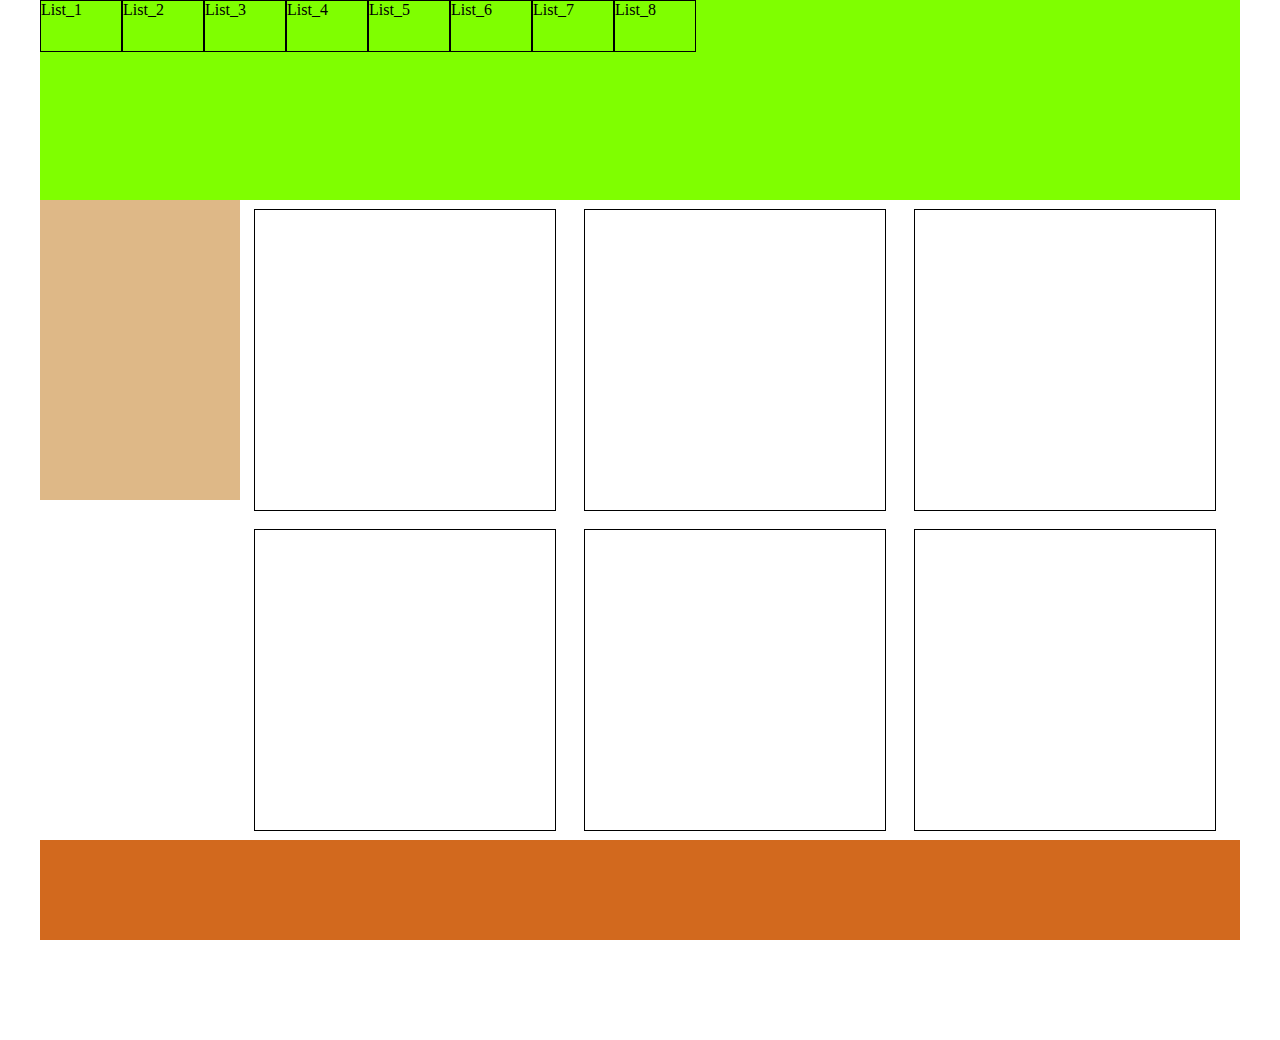
<file: index.html>
<!DOCTYPE html>
<html lang="en">
<head>
    <meta charset="UTF-8">
    <link rel="stylesheet" href="style.css">
    <title>РАзметка Сайта</title>
</head>

<body>
    <!--.container>.header+.main+.footer -->
    <div class="container">
        <div class="header">
            <!-- минюшка-->
            <ul class="menu">
                <li>List_1</li>
                <li>List_2</li>
                <li>List_3</li>
                <li>List_4</li>
                <li>List_5</li>
                <li>List_6</li>
                <li>List_7</li>
                <li>List_8</li>
            </ul>
        </div>
        <div class="nav"></div>
        <div class="main">
        <div class="bloks"></div>
        <div class="bloks"></div>
        <div class="bloks"></div>
        <div class="bloks"></div>
        <div class="bloks"></div>
        <div class="bloks"></div>
        <!--создание невидимой границы-->
        <div class="clearfix"></div>
        </div>
        <!--создание невидимой границы-->
        <div class="clr"></div>
    </div>
        <div class="footer"></div>

</body></html>
</file>
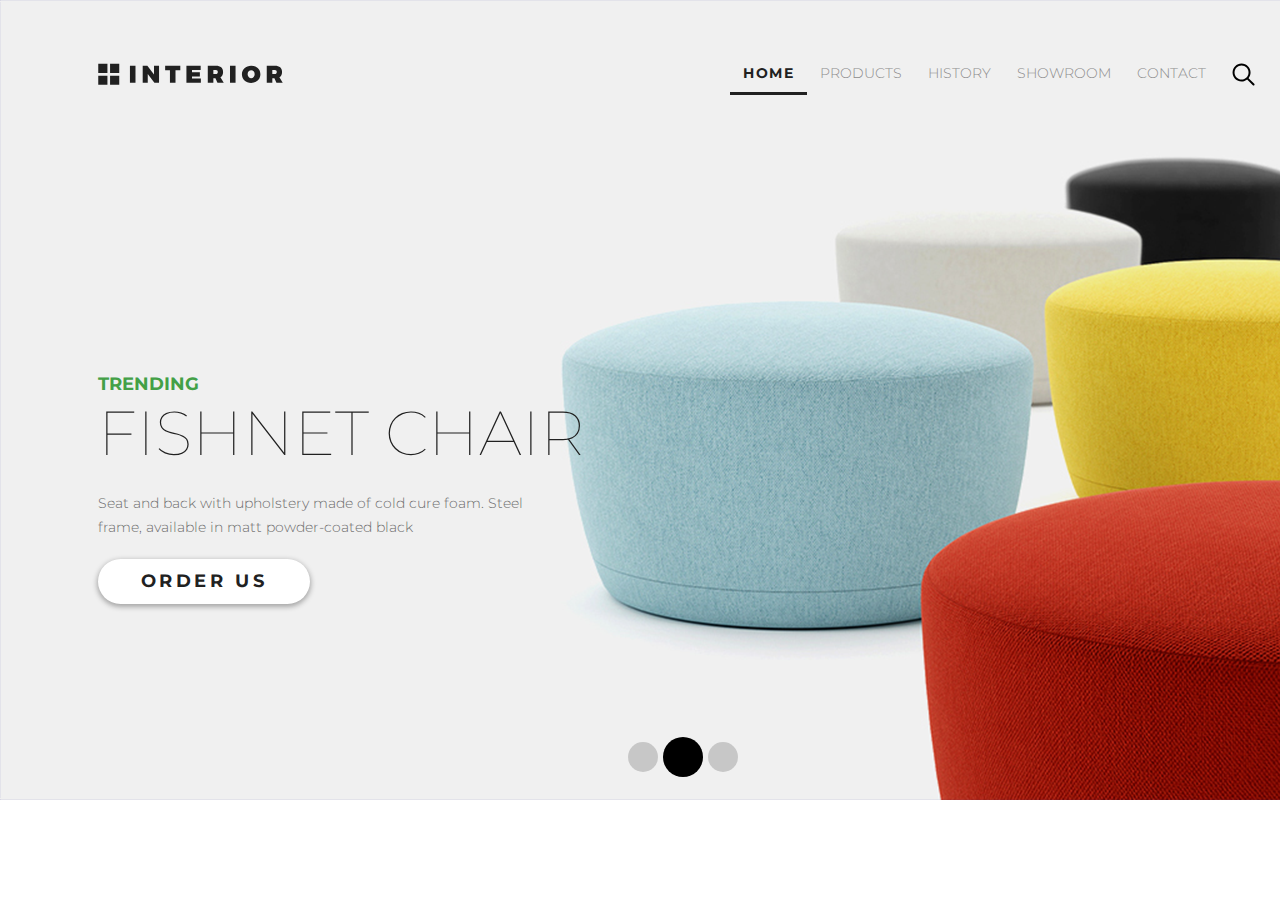
<file: Project_1_0_Lesson1/index.html>
<!DOCTYPE html>
<html lang="en">
<head>
    <meta charset="UTF-8">
    <title>Interior</title>
    <link rel="stylesheet" href="style.css">
    <link href="https://fonts.googleapis.com/css?family=Montserrat:100,300,400,700&display=swap" rel="stylesheet"> 
</head>
<body>
   <div class="container">
       <div class="slider padding-slider">
       <div class="header clearfix">
           <a id href="#"><img src="img/logo.svg" alt="logo"></a>
           <ul class="menu clearfix">
               <li class="menu-list"><a href="#" class="menu-link menu-link-active">HOME</a></li>
               <li class="menu-list"><a href="#" class="menu-link">PRODUCTS</a></li>
               <li class="menu-list"><a href="#" class="menu-link">HISTORY</a></li>
               <li class="menu-list"><a href="#" class="menu-link">SHOWROOM</a></li>
               <li class="menu-list"><a href="#" class="menu-link">CONTACT</a></li>
               <li class="menu-list"><a href="#" class="menu-link"><img src="img/search.svg" alt="#"></a></li>
               
           </ul>
       </div>
       <div class="slider-text">
       <p class="slider-trending">TRENDING</p>
       <h2 class="slider-h2">Fishnet Chair</h2>
       <p class="slider-content">Seat and back with upholstery made of cold cure foam. Steel frame, available in matt powder-coated black</p>
       <a href="#" class="button">Order Us</a>
       <br>
       <a href="#" class="button123">corvid-19 коронавирус</a>
       <div class="pagination">
           <a href="#" class="circle"></a><a href="#" class="circle circle-active"></a><a href="#" class="circle"></a>
           </div>
       </div>
       </div>
   </div>
</body>
</html>
</file>
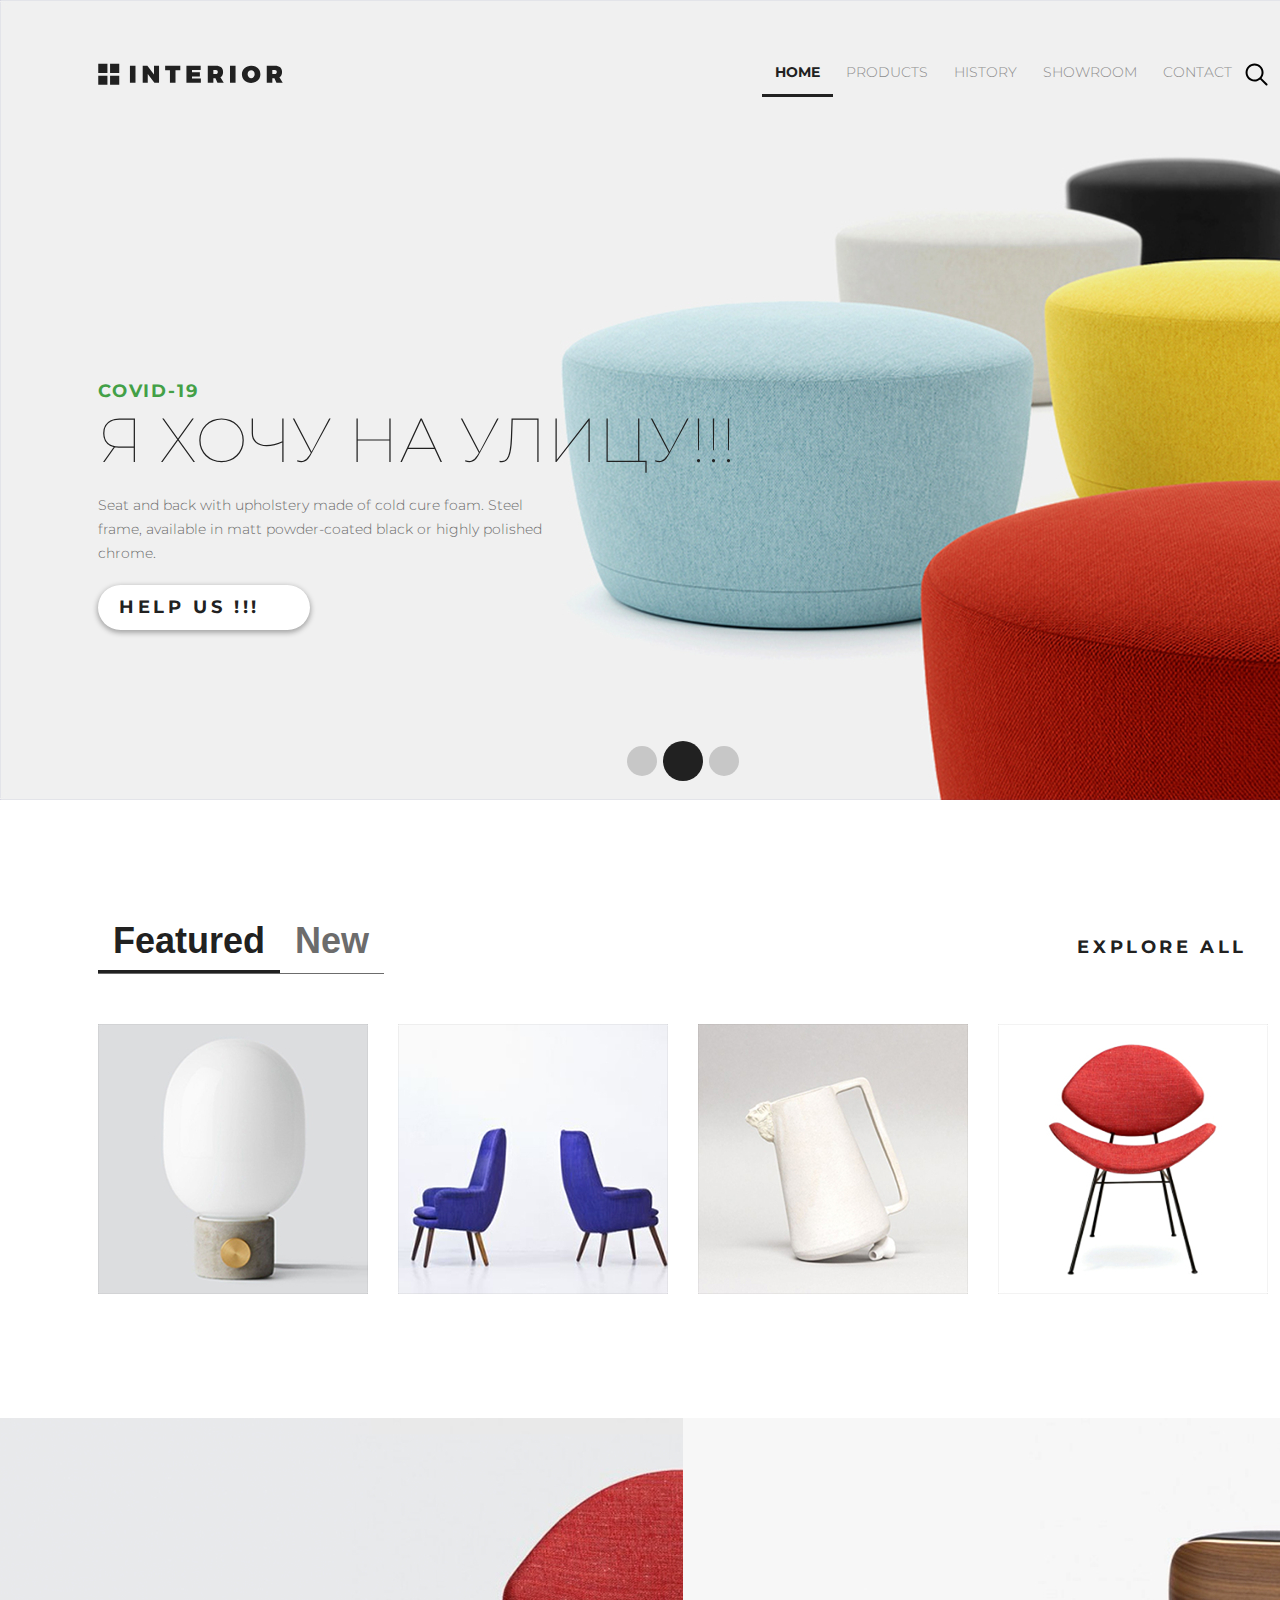
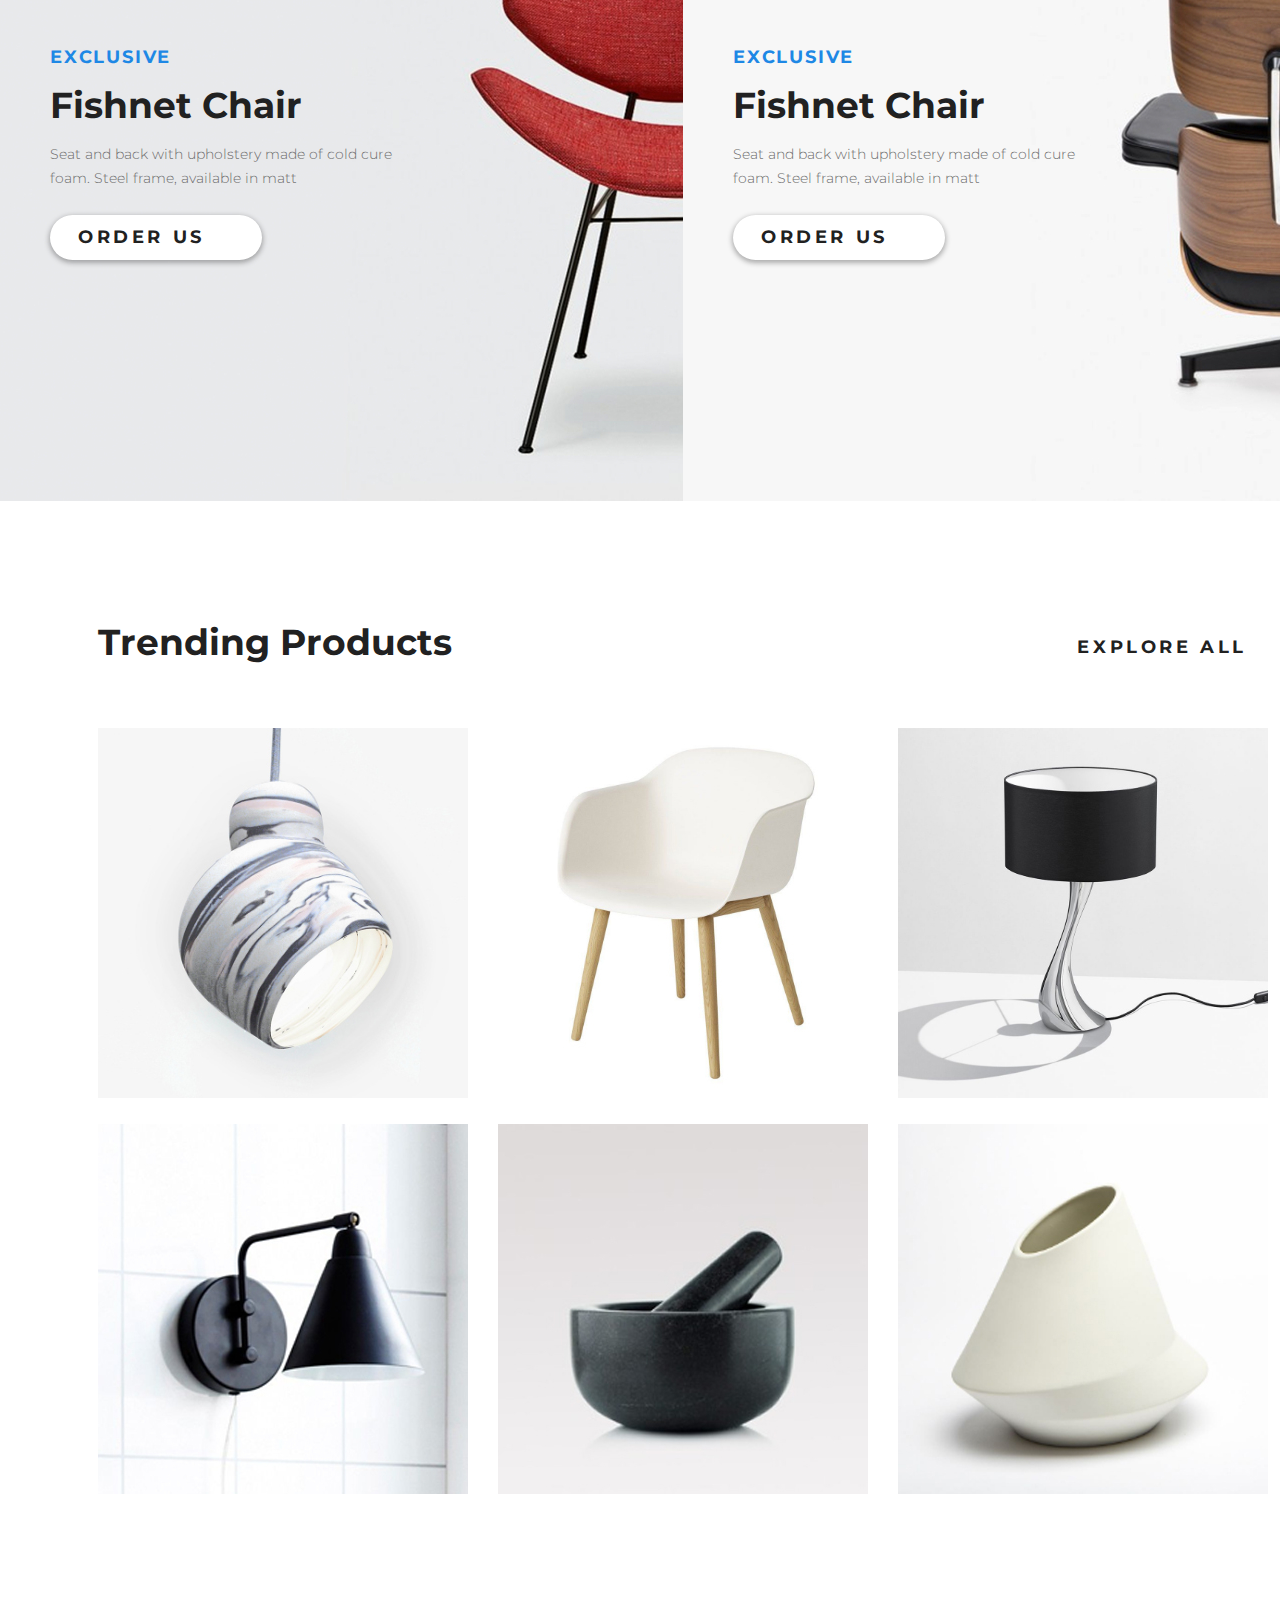
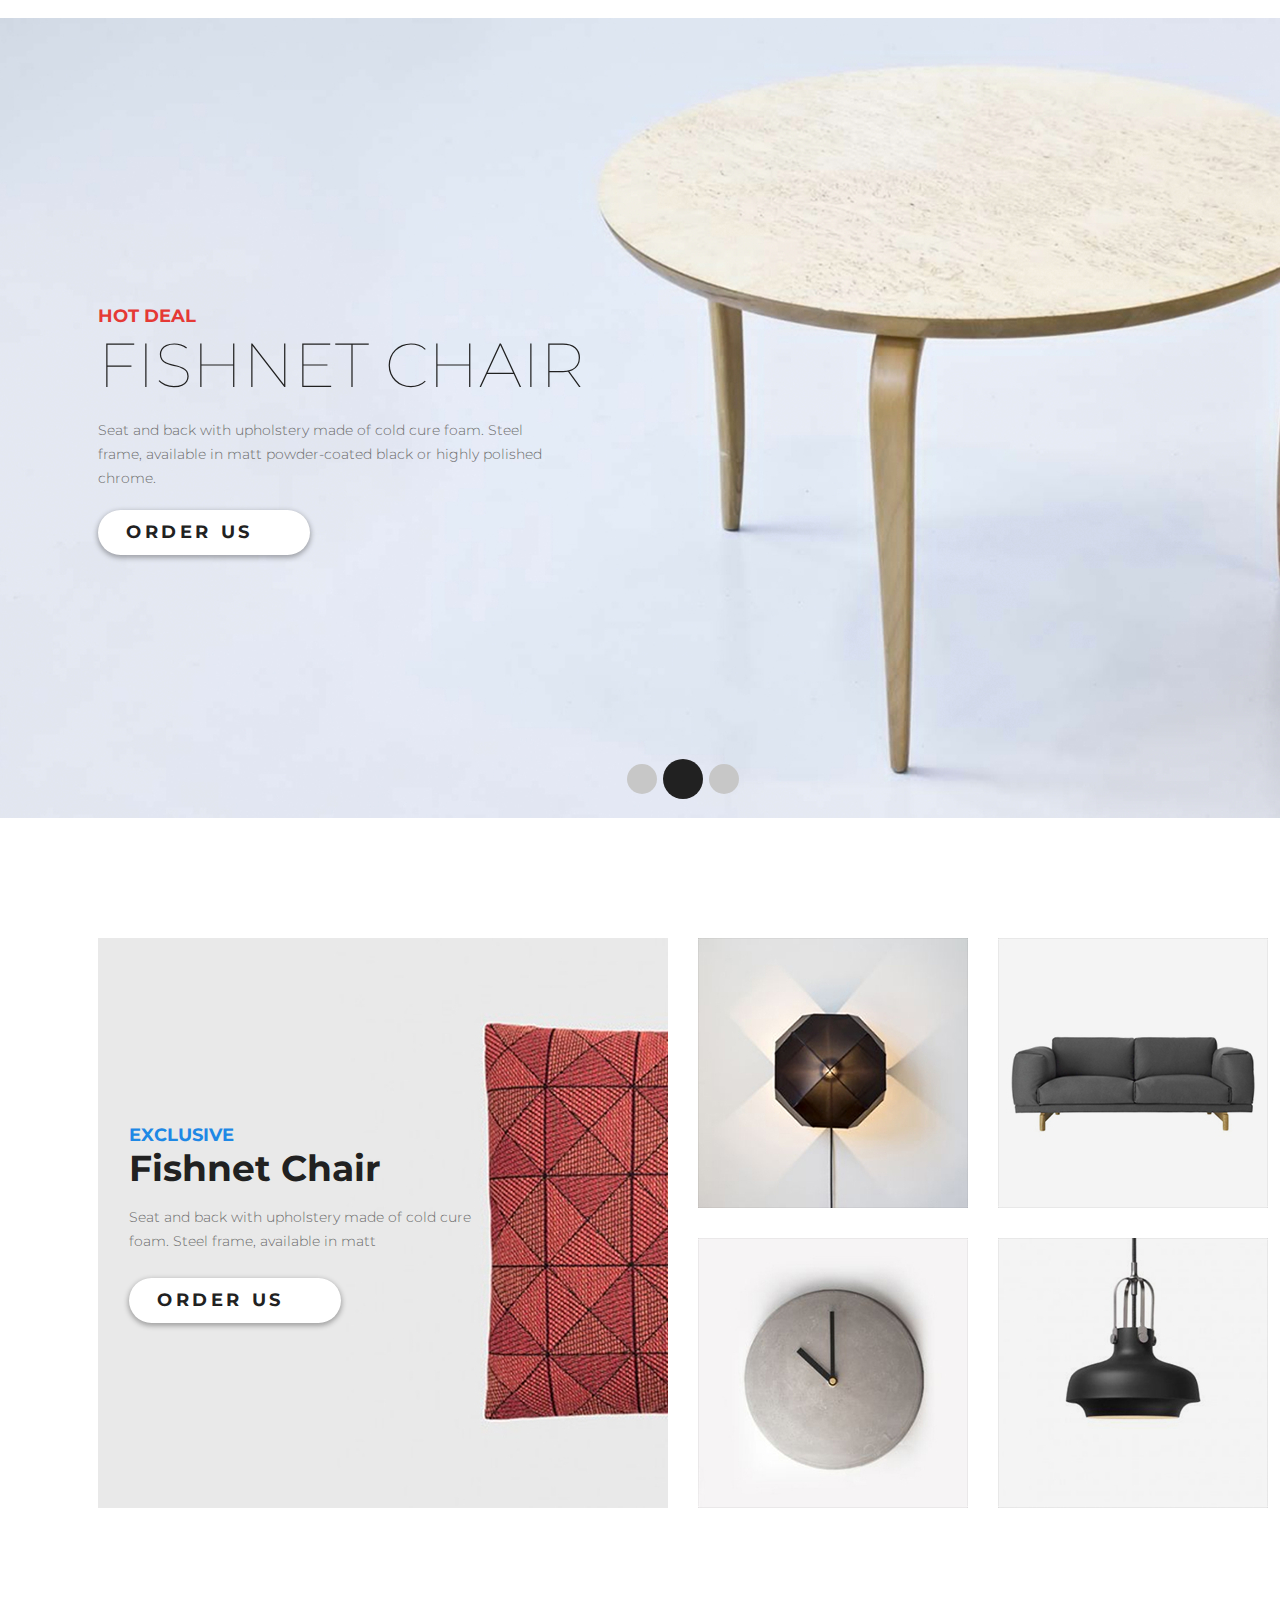
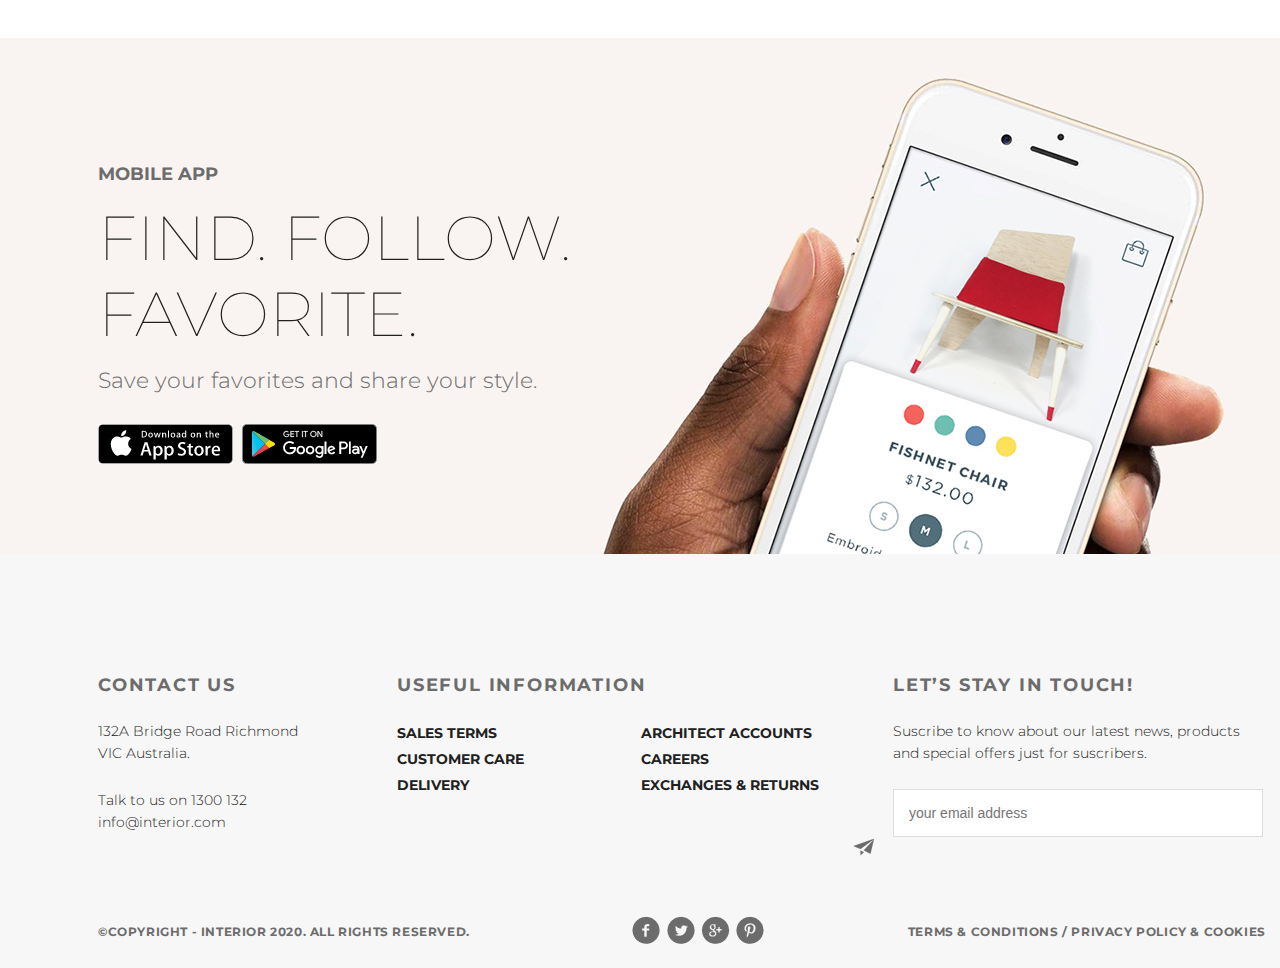
<file: The final work/index.html>
<!DOCTYPE html>
<html lang="en">

<head>
    <meta charset="UTF-8">
    <title>COVID-19</title>
    <link rel="stylesheet" href="style.css">
    <link href="https://fonts.googleapis.com/css?family=Montserrat:100,300,400,700&display=swap" rel="stylesheet"> </head>

<body>
    <div class="container">
        <div class="slider">
            <div class="header clearfix">
                <a href="#"><img src="img/logo.svg" alt="logo"></a>
                <ul class="menu">
                    <li class="menu-item"><a href="#" class="menu-link menu-link-active">HOME</a></li>
                    <li class="menu-item"><a href="interior-product.html" class="menu-link">PRODUCTS</a></li>
                    <li class="menu-item"><a href="#" class="menu-link">HISTORY</a></li>
                    <li class="menu-item"><a href="#" class="menu-link">SHOWROOM</a></li>
                    <li class="menu-item"><a href="contact.html" class="menu-link">CONTACT</a></li>
                    <li class="menu-item">
                        <a href="#" class="menu-link-icon"><img src="img/search.svg" alt="search"></a>
                    </li>
                </ul>
            </div>
            <div class="slider-card">
                <p class="slider-trending">COVID-19</p>
                <h2 class="slider-header">Я хочу на улицу!!!</h2>
                <p class="slider-text">Seat and back with upholstery made of cold cure foam. Steel frame, available in matt powder-coated black or highly polished chrome.</p> <a href="" class="slider-button">HELP US !!!<img src="img/arrow.svg" alt=""></a> </div>
            <div class="pagination">
                <a href="" class="pagination-circle"></a>
                <a href="" class="pagination-circle  pagination-circle-active"></a>
                <a href="" class="pagination-circle"></a>
            </div>
        </div>
        <div class="featured-product">
            <div class="featured-header clearfix">
                <ul class="tab-controll">
                    <li class="tab-controll-item">
                        <button class="tab-controll-button tab-controll-button-active">Featured</button>
                    </li>
                    <li class="tab-controll-item">
                        <button class="tab-controll-button ">New</button>
                    </li>
                </ul> <a href="#" class="featured-explore">explore all<img src="img/arrow.svg" alt=""></a> </div>
            <ul class="tab-content">
                <li class="tab-content-item">
                    <a href="#" class="tab-content-link">
                        <div class="tab-content-item"> <img src="img/product-1.jpg" alt="featured-item">
                            <div class="tab-content-item-overlay">
                                <div class="overlay-circle"><img src="img/arrow.svg" alt=""></div>
                                <p class="overlay-header">Fishnet Chair</p>
                                <p class="overlay-text">Seat and back with upholstery made of cold cure foam</p>
                            </div>
                        </div>
                    </a>
                </li>
                <li class="tab-content-item">
                    <a href="#" class="tab-content-link">
                        <div class="tab-content-item"><img src="img/product-2.jpg" alt="featured-item">
                            <div class="tab-content-item-overlay">
                                <div class="overlay-circle"><img src="img/arrow.svg" alt=""></div>
                                <p class="overlay-header">Fishnet Chair</p>
                                <p class="overlay-text">Seat and back with upholstery made of cold cure foam</p>
                            </div>
                        </div>
                    </a>
                </li>
                <li class="tab-content-item">
                    <a href="#" class="tab-content-link">
                        <div class="tab-content-item"><img src="img/product-3.jpg" alt="featured-item">
                            <div class="tab-content-item-overlay">
                                <div class="overlay-circle"><img src="img/arrow.svg" alt=""></div>
                                <p class="overlay-header">Fishnet Chair</p>
                                <p class="overlay-text">Seat and back with upholstery made of cold cure foam</p>
                            </div>
                        </div>
                    </a>
                </li>
                <li class="tab-content-item">
                    <a href="#" class="tab-content-link">
                        <div class="tab-content-item"><img src="img/product-4.jpg" alt="featured-item">
                            <div class="tab-content-item-overlay">
                                <div class="overlay-circle"><img src="img/arrow.svg" alt=""></div>
                                <p class="overlay-header">Fishnet Chair</p>
                                <p class="overlay-text">Seat and back with upholstery made of cold cure foam</p>
                            </div>
                        </div>
                    </a>
                </li>
            </ul>
        </div>
        <div class="promo-product clearfix">
            <div class="promo-content-1">
                <p class="promo-trending">exclusive</p>
                <h2 class="promo-header">Fishnet Chair</h2>
                <p class="promo-text">Seat and back with upholstery made of cold cure foam. Steel frame, available in matt</p> <a href="" class="slider-button">Order US<img src="img/arrow.svg" alt=""></a> </div>
            <div class="promo-content-2">
                <p class="promo-trending">exclusive</p>
                <h2 class="promo-header">Fishnet Chair</h2>
                <p class="promo-text">Seat and back with upholstery made of cold cure foam. Steel frame, available in matt</p> <a href="" class="slider-button">Order US<img src="img/arrow.svg" alt=""></a> </div>
        </div>
        <div class="trending-products">
            <div class="trending-products-header clearfix">
                <h2 class="trending-products-header-h2">Trending Products</h2>
                <a href="#" class="featured-explore">explore all<img src="img/arrow.svg" alt=""> </a>
            </div>
            <ul class="trending-gallery">
                <li class="trending-gallery-item">
                    <a href="" class="trending-gallery-link"><img src="img/product-11.jpg" alt="trending-product"></a>
                </li>
                <li class="trending-gallery-item">
                    <a href="" class="trending-gallery-link"><img src="img/product-21.jpg" alt="trending-product"></a>
                </li>
                <li class="trending-gallery-item">
                    <a href="" class="trending-gallery-link"><img src="img/product-31.jpg" alt="trending-product"></a>
                </li>
                <li class="trending-gallery-item">
                    <a href="" class="trending-gallery-link"><img src="img/product-41.jpg" alt="trending-product"></a>
                </li>
                <li class="trending-gallery-item">
                    <a href="" class="trending-gallery-link"><img src="img/product-5.jpg" alt="trending-product"></a>
                </li>
                <li class="trending-gallery-item">
                    <a href="" class="trending-gallery-link"><img src="img/product-6.jpg" alt="trending-product"></a>
                </li>
            </ul>
        </div>
        <div class="hot-deals">
            <div class="slider-card">
                <p class="slider-hot">hot deal</p>
                <h2 class="slider-header">Fishnet Chair</h2>
                <p class="slider-text">Seat and back with upholstery made of cold cure foam. Steel frame, available in matt powder-coated black or highly polished chrome.</p> <a href="" class="slider-button">Order US<img src="img/arrow.svg" alt=""></a> </div>
            <div class="pagination">
                <a href="" class="pagination-circle"></a>
                <a href="" class="pagination-circle  pagination-circle-active"></a>
                <a href="" class="pagination-circle"></a>
            </div>
        </div>
        <div class="exclusive-products">
            <ul class="exclusive-gallery clearfix">
                <li class="exclusive-item">
                    <div class="exclusive-item-large">
                        <p class="exclusive-trending">exclusive</p>
                        <h2 class="promo-header">Fishnet Chair</h2>
                        <p class="promo-text">Seat and back with upholstery made of cold cure foam. Steel frame, available in matt</p> <a href="" class="slider-button">Order US<img src="img/arrow.svg" alt=""></a> </div>
                </li>
                <li class="exclusive-item exclusive-item-small">
                    <a href="" class="exclusive-item-link"><img src="img/product-2-sm.jpg" alt="exclusive"></a>
                </li>
                <li class="exclusive-item exclusive-item-small">
                    <a href="" class="exclusive-item-link"><img src="img/product-3-sm.jpg" alt="exclusive"></a>
                </li>
                <li class="exclusive-item exclusive-item-small">
                    <a href="" class="exclusive-item-link"><img src="img/product-4-sm.jpg" alt="exclusive"></a>
                </li>
                <li class="exclusive-item exclusive-item-small">
                    <a href="" class="exclusive-item-link"><img src="img/product-5-sm.jpg" alt="exclusive"></a>
                </li>
            </ul>
        </div>
        <div class="mobile-app">
            <p class="mobile-tag">mobile app</p>
            <h2 class="mobile-header">Find. Follow. Favorite.</h2>
            <p class="mobile-text">Save your favorites and share your style.</p> 
            <a href="" class="app-button"><img src="img/app-store.jpg" alt=""></a> 
            <a href="" class="app-button"><img src="img/google-play.jpg" alt=""></a> </div>
        <div class="footer">
            <div class="footer-contact-us">
                <h3>Contact Us</h3>
                <p>132A Bridge Road Richmond VIC Australia.</p>
                <p>Talk to us on 1300 132 info@interior.com</p>
            </div>
            <div class="footer-information clearfix">
                <h3>Useful Information</h3>
                <ul class="info-list info-1">
                    <li class="info-item"><a href="" class="info-link">Sales terms</a></li>
                    <li class="info-item"><a href="" class="info-link">Customer care</a></li>
                    <li class="info-item"><a href="" class="info-link">Delivery</a></li> 
                </ul>
                <ul class="info-list info-2">
                    <li class="info-item"><a href="" class="info-link">Architect accounts</a></li>
                    <li class="info-item"><a href="" class="info-link">Careers</a></li>
                    <li class="info-item"><a href="" class="info-link">Exchanges & returns</a></li>
                </ul>
            </div>
            <div class="footer-form">
                <h3>Let’s Stay in Touch!</h3>
                <p>Suscribe to know about our latest news, products and special offers just for suscribers.</p>
                <form action="">
                    <input type="email" placeholder="your email address">
                    <input type="submit" value=''>
                </form>
            </div>
            <div class="footer-bottom">
                <p class="footer-copyright">&copy;Copyright - INTERIOR 2020. All Rights Reserved.</p>
                <ul class="social-links">
                    <li class="social-link"><a href="#"></a></li>
                    <li class="social-link"><a href="#"></a></li>
                    <li class="social-link"><a href="#"></a></li>
                    <li class="social-link"><a href="#"></a></li>
                </ul>
                <p class="footer-copyright"><a href="">Terms & Conditions  </a> / <a href="">Privacy policy & Cookies</a></p>
            </div>
        </div>
    </div>
</body>

</html>
</file>
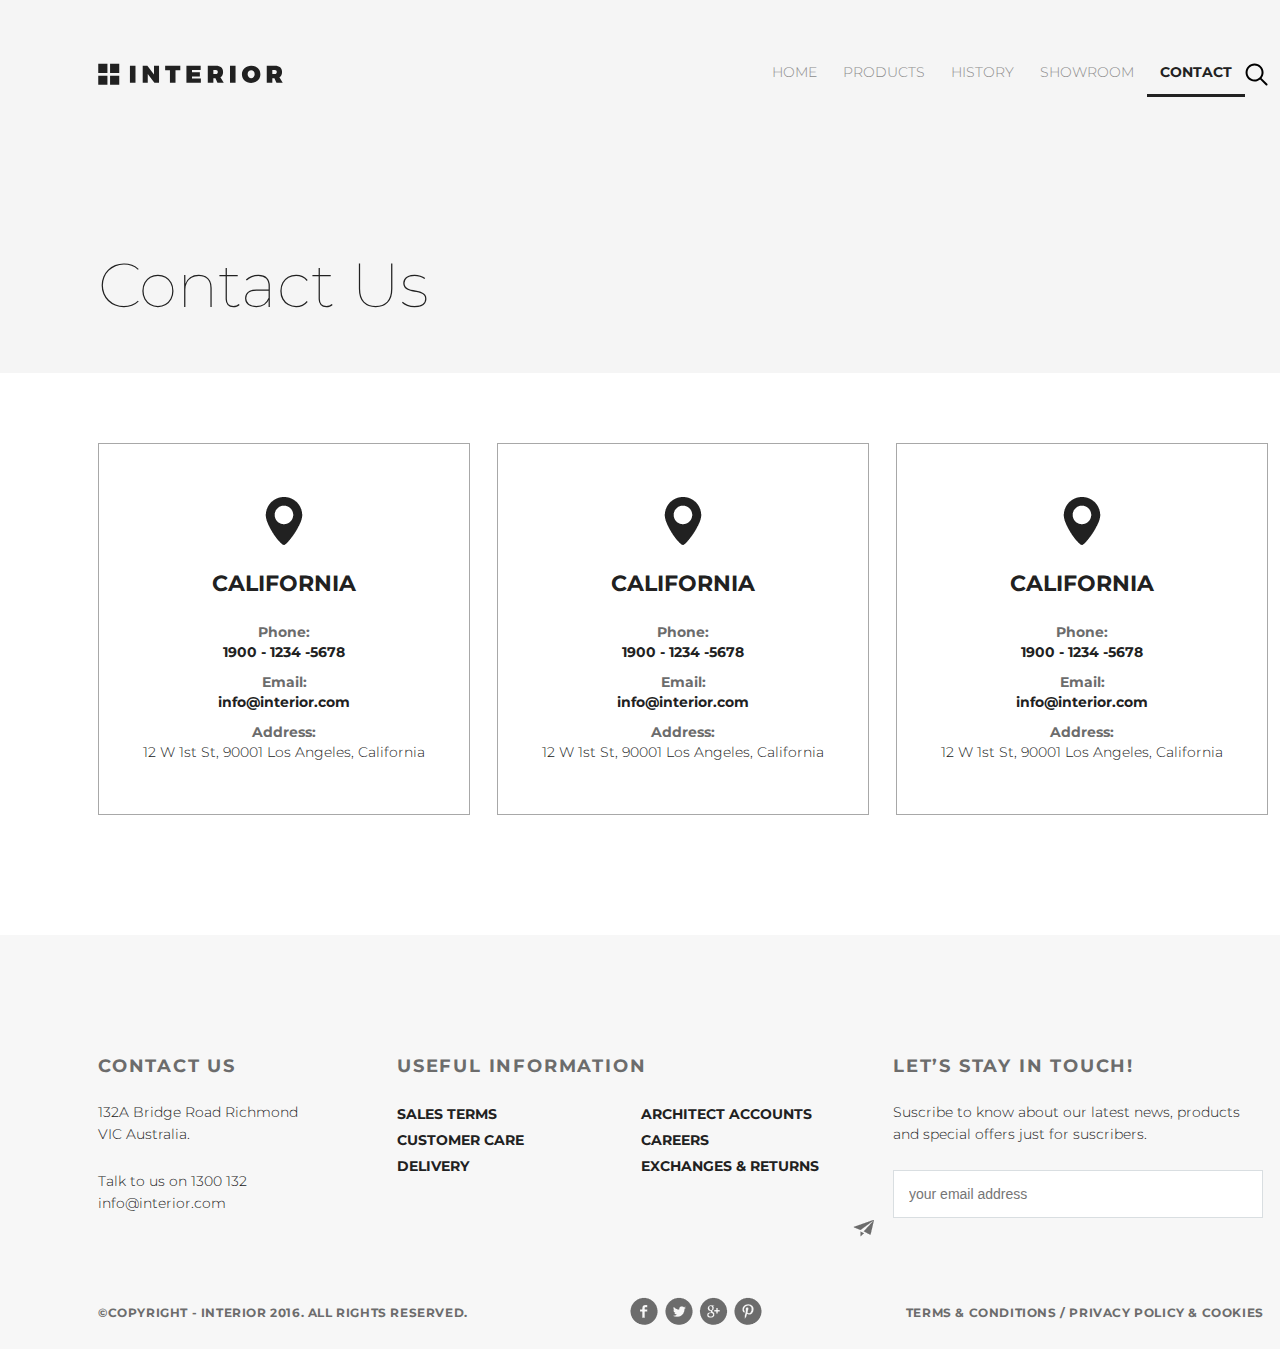
<file: The final work/contact.html>
<!DOCTYPE html>
<html lang="en">

<head>
    <meta charset="UTF-8">
    <title>Interior</title>
    <link rel="stylesheet" href="style.css">
    <link href="https://fonts.googleapis.com/css?family=Montserrat:100,300,400,700&display=swap" rel="stylesheet"> </head>

<body>
    <div class="container">
        <div class="contact-header">
            <div class="header clearfix">
                <a href="index.html"><img src="img/logo.svg" alt="logo"></a>
                <ul class="menu">
                    <li class="menu-item"><a href="index.html" class="menu-link">HOME</a></li>
                    <li class="menu-item"><a href="interior-product.html" class="menu-link">PRODUCTS</a></li>
                    <li class="menu-item"><a href="#" class="menu-link">HISTORY</a></li>
                    <li class="menu-item"><a href="#" class="menu-link">SHOWROOM</a></li>
                    <li class="menu-item"><a href="#" class="menu-link menu-link-active">CONTACT</a></li>
                    <li class="menu-item">
                        <a href="#" class="menu-link-icon"><img src="img/search.svg" alt="search"></a>
                    </li>
                </ul>
            </div>
            <h1 class="contact-h1">Contact Us</h1> </div>
        <div class="contact-main">
            <div class="contact-locations">
                <div class="contact-location"> <img src="img/location-logo.png" alt="logo">
                    <h2>California</h2>
                    <p>Phone:</p>
                    <p>1900 - 1234 -5678</p>
                    <p>Email:</p>
                    <p>info@interior.com</p>
                    <p>Address:</p>
                    <p>12 W 1st St, 90001 Los Angeles, California</p>
                </div>
                <div class="contact-location"> <img src="img/location-logo.png" alt="logo">
                    <h2>California</h2>
                    <p>Phone:</p>
                    <p>1900 - 1234 -5678</p>
                    <p>Email:</p>
                    <p>info@interior.com</p>
                    <p>Address:</p>
                    <p>12 W 1st St, 90001 Los Angeles, California</p>
                </div>
                <div class="contact-location"> <img src="img/location-logo.png" alt="logo">
                    <h2>California</h2>
                    <p>Phone:</p>
                    <p>1900 - 1234 -5678</p>
                    <p>Email:</p>
                    <p>info@interior.com</p>
                    <p>Address:</p>
                    <p>12 W 1st St, 90001 Los Angeles, California</p>
                </div>
            </div>
        </div>
        <div class="footer">
            <div class="footer-contact-us">
                <h3>Contact Us</h3>
                <p>132A Bridge Road Richmond VIC Australia.</p>
                <p>Talk to us on 1300 132 info@interior.com</p>
            </div>
            <div class="footer-information clearfix">
                <h3>Useful Information</h3>
                <ul class="info-list info-1">
                    <li class="info-item"><a href="" class="info-link">Sales terms</a></li>
                    <li class="info-item"><a href="" class="info-link">Customer care</a></li>
                    <li class="info-item"><a href="" class="info-link">Delivery</a></li>
                </ul>
                <ul class="info-list info-2">
                    <li class="info-item"><a href="" class="info-link">Architect accounts</a></li>
                    <li class="info-item"><a href="" class="info-link">Careers</a></li>
                    <li class="info-item"><a href="" class="info-link">Exchanges & returns</a></li>
                </ul>
            </div>
            <div class="footer-form">
                <h3>Let’s Stay in Touch!</h3>
                <p>Suscribe to know about our latest news, products and special offers just for suscribers.</p>
                <form action="">
                    <input type="email" placeholder="your email address">
                    <input type="submit" value=''> </form>
            </div>
            <div class="footer-bottom">
                <p class="footer-copyright">&copy;Copyright - INTERIOR 2016. All Rights Reserved.</p>
                <ul class="social-links">
                    <li class="social-link">
                        <a href=""></a>
                    </li>
                    <li class="social-link">
                        <a href=""></a>
                    </li>
                    <li class="social-link">
                        <a href=""></a>
                    </li>
                    <li class="social-link">
                        <a href=""></a>
                    </li>
                </ul>
                <p class="footer-copyright"><a href="">Terms & Conditions  </a> / <a href="">Privacy policy & Cookies</a></p>
            </div>
        </div>
    </div>
</body>

</html>
</file>
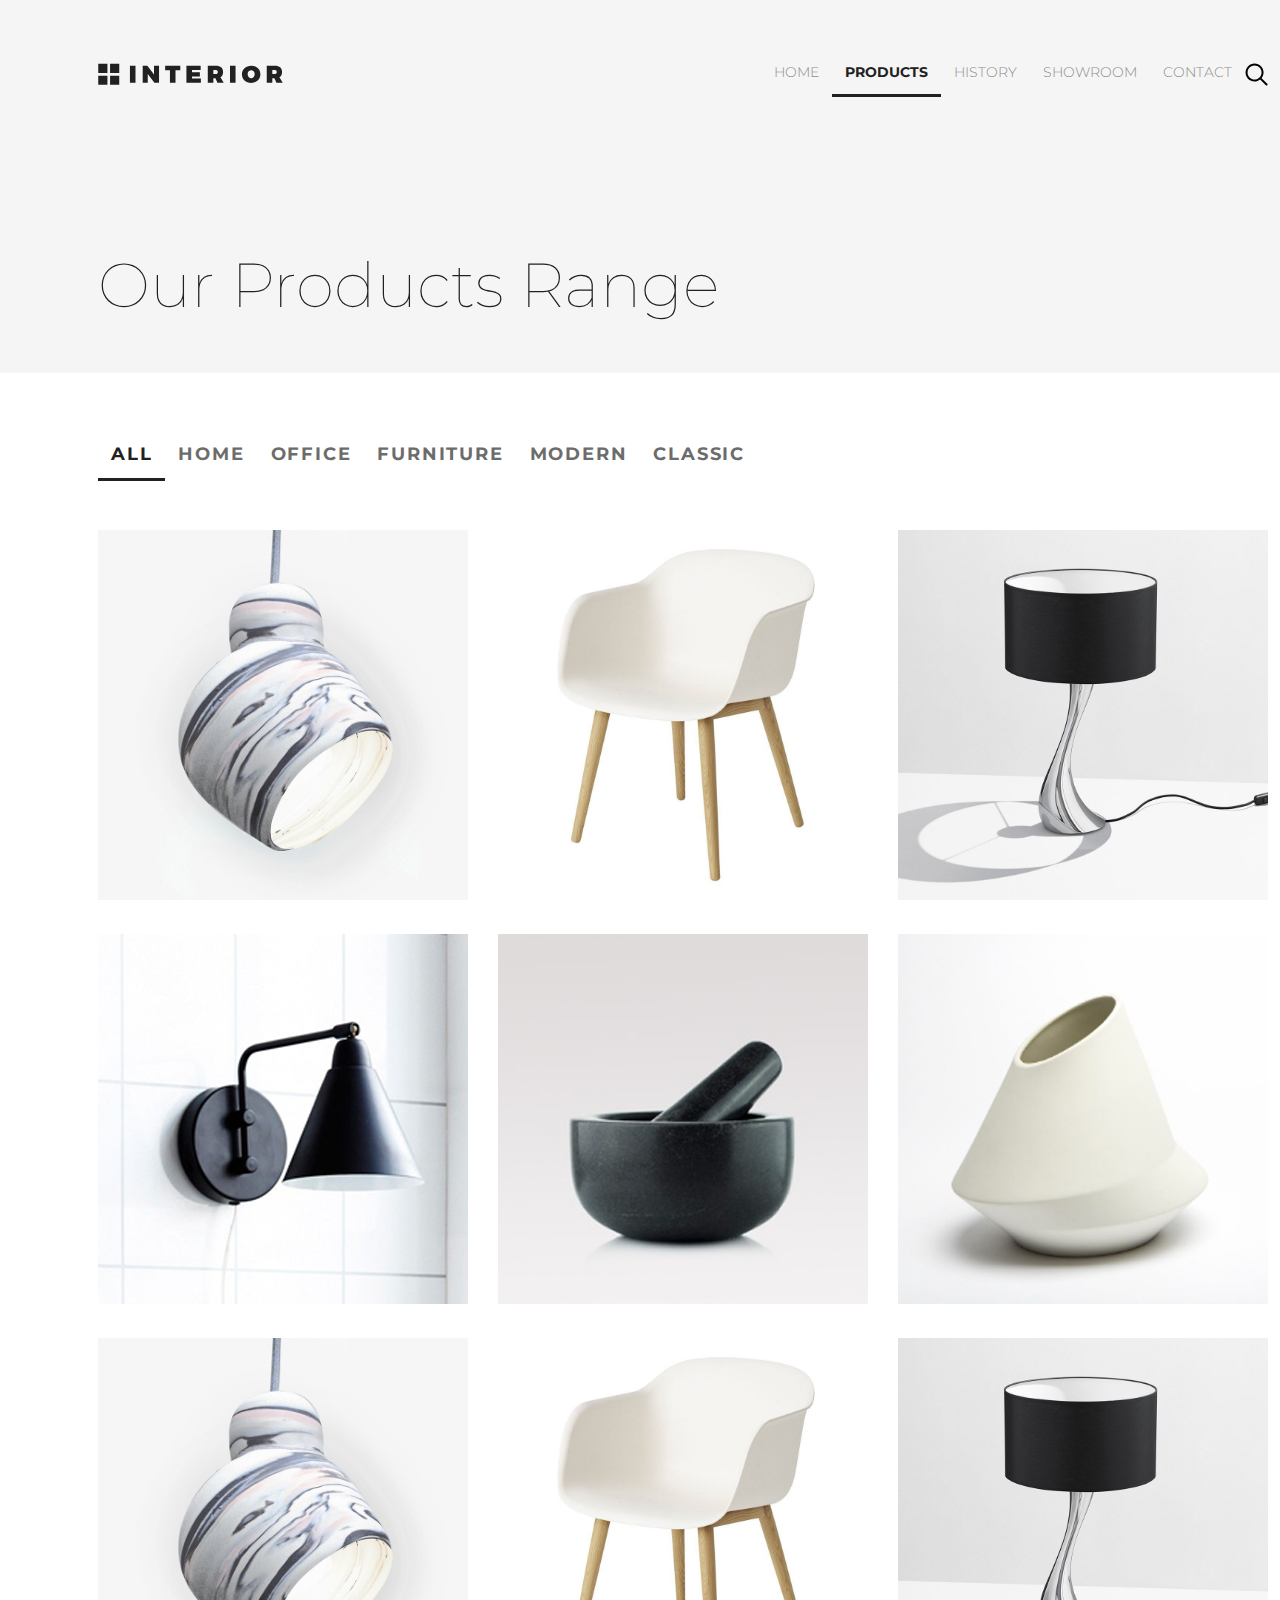
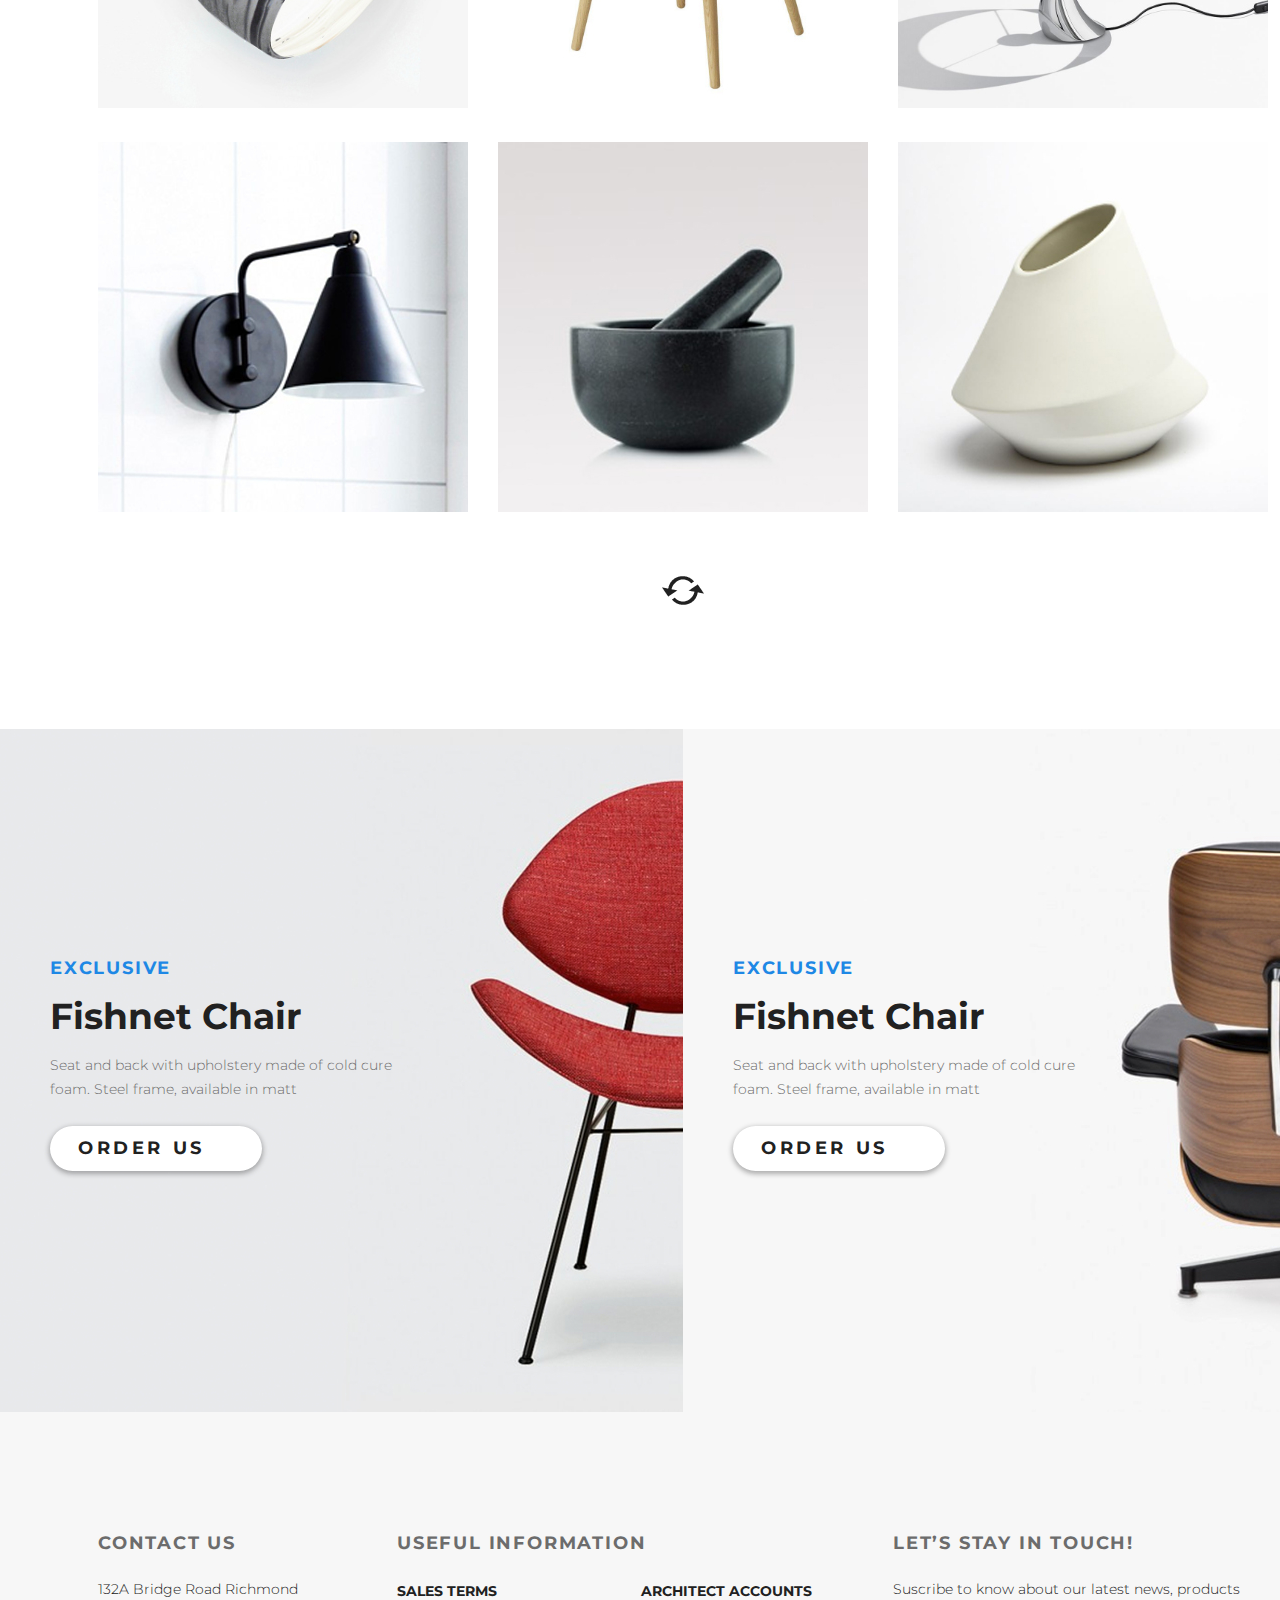
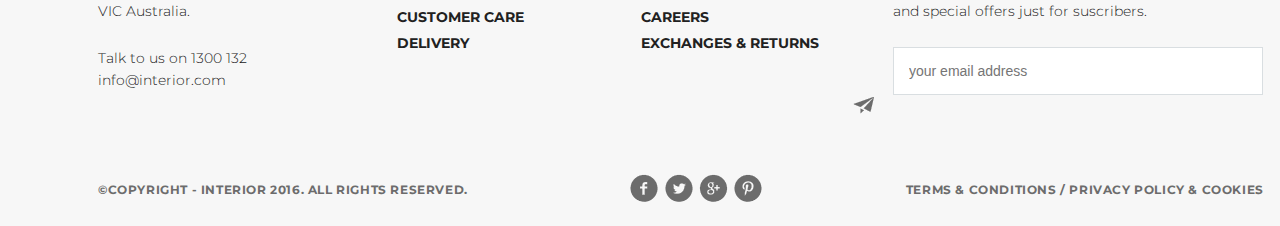
<file: The final work/interior-product.html>
<!DOCTYPE html>
<html lang="en">

<head>
    <meta charset="UTF-8">
    <title>Interior</title>
    <link rel="stylesheet" href="style.css">
    <link href="https://fonts.googleapis.com/css?family=Montserrat:100,300,400,700&display=swap" rel="stylesheet"> </head>

<body>
    <div class="container">
        <div class="products-header">
            <div class="header clearfix">
                <a href="index.html"><img src="img/logo.svg" alt="logo"></a>
                <ul class="menu">
                    <li class="menu-item"><a href="index.html" class="menu-link">HOME</a></li>
                    <li class="menu-item"><a href="#" class="menu-link
                    menu-link-active">PRODUCTS</a></li>
                    <li class="menu-item"><a href="#" class="menu-link">HISTORY</a></li>
                    <li class="menu-item"><a href="#" class="menu-link">SHOWROOM</a></li>
                    <li class="menu-item"><a href="contact.html" class="menu-link">CONTACT</a></li>
                    <li class="menu-item">
                        <a href="#" class="menu-link-icon"><img src="img/search.svg" alt="search"></a>
                    </li>
                </ul>
            </div>
            <h1 class="contact-h1">Our Products Range</h1> </div>
        <div class="products-main">
            <ul class="menu clearfix">
                <li class="menu-item"><a href="#" class="menu-link menu-link-active">All</a></li>
                <li class="menu-item"><a href="#" class="menu-link
                ">HOME</a></li>
                <li class="menu-item"><a href="#" class="menu-link">OFFICE</a></li>
                <li class="menu-item"><a href="#" class="menu-link">FURNITURE</a></li>
                <li class="menu-item"><a href="#" class="menu-link">MODERN</a></li>
                <li class="menu-item"><a href="#" class="menu-link">CLASSIC</a>
                </li>   
            </ul>
            <div class="clearfix"></div>  
            <div class="products-gallery">
                <a href="" class="product-gallery-link"><img src="img/product-11.jpg" alt="" class="product-gallery-image"></a>
                <a href="" class="product-gallery-link"><img src="img/product-21.jpg" alt="" class="product-gallery-image"></a>
                <a href="" class="product-gallery-link"><img src="img/product-31.jpg" alt="" class="product-gallery-image"></a>
                <a href="" class="product-gallery-link"><img src="img/product-41.jpg" alt="" class="product-gallery-image"></a>
                <a href="" class="product-gallery-link"><img src="img/product-5.jpg" alt="" class="product-gallery-image"></a>
                <a href="" class="product-gallery-link"><img src="img/product-6.jpg" alt="" class="product-gallery-image"></a>
                <a href="" class="product-gallery-link"><img src="img/product-11.jpg" alt="" class="product-gallery-image"></a>
                <a href="" class="product-gallery-link"><img src="img/product-21.jpg" alt="" class="product-gallery-image"></a>
                <a href="" class="product-gallery-link"><img src="img/product-31.jpg" alt="" class="product-gallery-image"></a>
                <a href="" class="product-gallery-link"><img src="img/product-41.jpg" alt="" class="product-gallery-image"></a>
                <a href="" class="product-gallery-link"><img src="img/product-5.jpg" alt="" class="product-gallery-image"></a>
                <a href="" class="product-gallery-link"><img src="img/product-6.jpg" alt="" class="product-gallery-image"></a>
            </div>
            <a href="" class='refresh-link'><img src="img/refresh-logo.png" alt="refresh" class="refresh-logo"></a>
        </div>
        <div class="promo-product clearfix">
            <div class="promo-content-1">
                <p class="promo-trending">exclusive</p>
                <h2 class="promo-header">Fishnet Chair</h2>
                <p class="promo-text">Seat and back with upholstery made of cold cure foam. Steel frame, available in matt</p> <a href="" class="slider-button">Order US<img src="img/arrow.svg" alt=""></a> </div>
            <div class="promo-content-2">
                <p class="promo-trending">exclusive</p>
                <h2 class="promo-header">Fishnet Chair</h2>
                <p class="promo-text">Seat and back with upholstery made of cold cure foam. Steel frame, available in matt</p> <a href="" class="slider-button">Order US<img src="img/arrow.svg" alt=""></a> </div>
        </div>
        <div class="footer">
            <div class="footer-contact-us">
                <h3>Contact Us</h3>
                <p>132A Bridge Road Richmond VIC Australia.</p>
                <p>Talk to us on 1300 132 info@interior.com</p>
            </div>
            <div class="footer-information clearfix">
                <h3>Useful Information</h3>
                <ul class="info-list info-1">
                    <li class="info-item"><a href="" class="info-link">Sales terms</a></li>
                    <li class="info-item"><a href="" class="info-link">Customer care</a></li>
                    <li class="info-item"><a href="" class="info-link">Delivery</a></li>
                </ul>
                <ul class="info-list info-2">
                    <li class="info-item"><a href="" class="info-link">Architect accounts</a></li>
                    <li class="info-item"><a href="" class="info-link">Careers</a></li>
                    <li class="info-item"><a href="" class="info-link">Exchanges & returns</a></li>
                </ul>
            </div>
            <div class="footer-form">
                <h3>Let’s Stay in Touch!</h3>
                <p>Suscribe to know about our latest news, products and special offers just for suscribers.</p>
                <form action="">
                    <input type="email" placeholder="your email address">
                    <input type="submit" value=''> </form>
            </div>
            <div class="footer-bottom">
                <p class="footer-copyright">&copy;Copyright - INTERIOR 2016. All Rights Reserved.</p>
                <ul class="social-links">
                    <li class="social-link">
                        <a href=""></a>
                    </li>
                    <li class="social-link">
                        <a href=""></a>
                    </li>
                    <li class="social-link">
                        <a href=""></a>
                    </li>
                    <li class="social-link">
                        <a href=""></a>
                    </li>
                </ul>
                <p class="footer-copyright"><a href="">Terms & Conditions  </a> / <a href="">Privacy policy & Cookies</a></p>
            </div>
        </div>
    </div>
</body>

</html>
</file>
<file: style.css>
* {
    margin: 0;
    padding: 0;
}

html,
body {
    height: 100%;
}

.container {
    max-width: 1200px;
    min-width: 600px;
    margin: 0 auto;
    min-height: 100%;
}

.header {
    height: 200px;
    min-height: 200px;
    background-color: aqua;
}

.menu li {
    list-style-type: none;
    width: 80px;
    height: 50px;
    border: 1px solid #000;
    float: left;
}

.nav {
    width: 200px;
    height: 300px;
    background-color: burlywood;
    float: left;
}

.main {
    margin-left: 200px;
}

.main .bloks {
    width: 30%;
    height: 300px;
    outline: 1px solid black;
    float: left;
    margin: 1% 1.5%;
}

.clearfix {
    clear: both;
}

.clr {
    height: 200px;
}

.footer {
    height: 100px;
    background-color: chocolate;
    width: 1200px;
    margin: -200px auto 0;
}

@media screen and (min-width: 1200px) {
    .header {
        background-color: chartreuse;
    }
}

@media screen and (max-width: 600px) {
    .main .bloks{
        width: 45%;
        margin: 2% 2.5%;   
    }
    .menu li {
        float: none;
    }
}
</file>
<file: Project_1_0_Lesson1/style.css>
* {
    margin: 0;
    padding: 0;
}

body {
    font-family: 'Montserrat', sans-serif;
}

.clearfix:after {
    content: "";
    display: table;
    clear: both;
}
.button123 {
    margin-top: 10px;
    color: #f0f0f0;
    font-size: 10px;
    font-weight: 500;
    text-transform: uppercase;
    border-radius: 43px;
    background-color: #f0f0f0;
    width: 180px;
    height: 45;
    text-align: center;
    line-height: 25px;
    display: inline-block;
    text-decoration: none;
    letter-spacing: 3.6px;    
}
.button123:hover {
    color: #f3fc0f;
    background-color: crimson;
}
.button:hover {
    color: #f0f0f0;
    background-color: cadetblue;
}
.container {
    width: 1366px;
    margin: 0 auto;
}

.padding-slider {
    padding-left: 98px;
    padding-right: 98px;
}

.slider {
    height: 800px;
    background-image: url(img/slider-img.png);
    position: relative;
}
.header {
    padding-top: 63px;
}
.menu {
    float: right;
}

.menu-list {
    list-style-type: none;
    float: left;
}

.menu-link {
    color: #8c8c8c;
    font-size: 14px;
    font-weight: 300;
    text-transform: uppercase;
    text-decoration: none;
    padding: 10px 13px;
}
.menu-link:hover{
    color: #eb0e0e;
}
.menu-link-active {
    color: #212121;
    font-weight: 700;
    letter-spacing: 1.4px;
    border-bottom: 3px solid #212121;

}

.slider-trending {
    color: #43a047;
    font-size: 18px;
    font-weight: 700;
    text-transform: uppercase;
}

.slider-h2 {
    color: #212121;
    font-size: 62px;
    font-weight: 100;
    text-transform: uppercase;
}

.slider-content {
    color: #6c6c6c;
    font-size: 14px;
    font-weight: 300;
    width: 458px;
    margin-top: 20px;
    margin-bottom: 20px;
    line-height: 24px;
}
.slider-text {
    margin-top: 283px;
}
.button {
    color: #212121;
    font-size: 18px;
    font-weight: 700;
    text-transform: uppercase;
    box-shadow: 0 2px 5px 1px rgba(33, 33, 33, 0.35);
    border-radius: 23px;
    background-color: #ffffff;
    width: 212px;
    height: 45;
    text-align: center;
    line-height: 45px;
    display: inline-block;
    text-decoration: none;
    letter-spacing: 3.6px;
    

}


.circle {
    width: 30px;
    height: 30px;
    background-color: #c7c7c7;
    border-radius: 50%;
    display: inline-block;
    margin: 5px;
}
.circle:hover {
    background-color: black;
}

.circle-active {
    width: 40px;
    height: 40px;
    background-color: black;
    margin: 0px;

}
.pagination {
    position: absolute;
    width: 1170px;
    bottom: 19px;
    text-align: center;
}
</file>
<file: The final work/style.css>
* {
    margin: 0;
    padding: 0;
}

body {
    font-family: 'Montserrat', sans-serif;
}

.container {
    width: 1366px;
    margin: 0 auto;
}

.slider {
    height: 800px;
    background-image: url("img/slider-img.jpg");
    padding: 0 98px;
    position: relative;
}

.header {
    padding-top: 63px;
}

.header a {
    float: left;
}

.menu {
    float: right;
}

.clearfix::after {
    content: "";
    display: table;
    clear: both;
}

.menu-item {
    float: left;
    list-style-type: none;
}

.menu-link {
    color: #8c8c8c;
    font-size: 14px;
    font-weight: 300;
    text-transform: uppercase;
    text-decoration: none;
    padding: 0 13px;
    padding-bottom: 13px;
}

.menu-link:not(.menu-link-active):hover {
    border-bottom: 1px solid #8c8c8c;
}

.menu-link-active {
    color: #212121;
    font-weight: 700;
    border-bottom: 3px solid #212121;
}

.slider-trending {
    color: #43a047;
    font-size: 18px;
    font-weight: 700;
    text-transform: uppercase;
    letter-spacing: 1.8px;
    margin-top: 283px;
}

.slider-header {
    color: #212121;
    font-size: 62px;
    font-weight: 100;
    text-transform: uppercase;
}

.slider-text {
    color: #6c6c6c;
    font-size: 14px;
    font-weight: 300;
    width: 458px;
    margin-bottom: 20px;
    margin-top: 15px;
    line-height: 24px;
}

.slider-button {
    color: #212121;
    font-size: 18px;
    font-weight: 700;
    text-transform: uppercase;
    color: #212121;
    text-decoration: none;
    width: 212px;
    height: 45px;
    box-shadow: 0 2px 5px 1px rgba(33, 33, 33, 0.35);
    border-radius: 23px;
    background-color: #ffffff;
    letter-spacing: 3.6px;
    display: inline-block;
    text-align: center;
    line-height: 45px;
}

.slider-button img {
    margin-left: 20px;
    width: 9px;
    height: 12px;
    visibility: hidden;
}

.slider-button:hover {
    background-color: #fffaff;
}

.slider-button:hover img {
    visibility: visible;
}

.slider-button:active {
    box-shadow: none;
    background-color: #ffffff;
}

.pagination {
    position: absolute;
    bottom: 19px;
    text-align: center;
    width: 1170px;
    font-size: 0px;
}

.pagination-circle {
    display: inline-block;
    width: 30px;
    height: 30px;
    background-color: #c7c7c7;
    border-radius: 50%;
    vertical-align: middle;
    margin: 0 3px;
}

.pagination-circle:hover {
    background-color: #212121;
}

.pagination-circle-active {
    width: 40px;
    height: 40px;
    background-color: #212121;
}

.featured-product {
    padding: 0 98px;
    background-color: white;
}

.featured-header {
    margin-top: 120px;
}

.tab-controll {
    list-style-type: none;
    float: left;
    border-bottom: 1px solid #6c6c6c;
}

.tab-controll-item {
    float: left;
}

.tab-controll-button:hover {
    color: #212121;
}

.tab-controll-button {
    border: none;
    background-color: inherit;
    color: #6c6c6c;
    font-size: 36px;
    font-weight: 900;
    cursor: pointer;
    padding: 0 15px 8px 15px;
}

.tab-controll-button-active {
    color: #212121;
    border-bottom: 3px solid #212121;
}

.featured-explore {
    float: right;
    color: #212121;
    font-size: 18px;
    font-weight: 700;
    text-transform: uppercase;
    letter-spacing: 3.6px;
    text-decoration: none;
    margin-top: 16px;
}


.featured-explore:hover img{
    visibility: visible;
}

.featured-explore img {
    margin-left: 12px;
    width: 9px;
    height: 12px;
    visibility: hidden;
}

.tab-content {
    list-style-type: none;
    margin: 50px 0 120px;
    display: flex;
    justify-content: space-between
}

.tab-content-item {
    position: relative;
}

.tab-content-item-overlay {
    position: absolute;
    visibility: hidden;
    width: 100%;
    height: 100%;
    top: 0;
    left: 0;
    background-color: white;
    border: 1px solid #9c9c9c;
    opacity: 0.9;
    text-align: center;
}

.tab-content-item:hover .tab-content-item-overlay {
    visibility: visible;
}

.overlay-circle {
    position: relative;
    margin-top: 62px;
    display: inline-block;
    width: 48px;
    height: 48px;
    border-radius: 50%;
    box-shadow: 0 2px 5px 1px rgba(33, 33, 33, 0.35);
    text-align: center;
}

.overlay-circle img {
    width: 12px;
    height: 20px;
    position: absolute;
    top: 50%;
    left: 50%;
    transform: translate(-50%, -50%);
}

.overlay-header {
    color: #212121;
    font-size: 22px;
    font-weight: 700;
    margin-top: 15px;
    margin-bottom: 15px;
}

.overlay-text {
    color: #6c6c6c;
    font-size: 14px;
    font-weight: 300;
    padding: 0 28px;
    line-height: 21.91px;
}

.promo-content-1 {
    box-sizing: border-box;
    float: left;
    width: 683px;
    height: 683px;
    background-image: url("img/promo-img1.jpg");
    padding-left: 50px;
}

.promo-content-2 {
    box-sizing: border-box;
    float: right;
    width: 683px;
    height: 683px;
    background-image: url("img/promo-img.jpg");
    padding-left: 50px;
}

.promo-trending {
    color: #1e88e5;
    font-size: 18px;
    font-weight: 700;
    text-transform: uppercase;
    margin-top: 228px;
    margin-bottom: 15px;
    letter-spacing: 1.8px;
}

.promo-header {
    color: #212121;
    font-size: 36px;
    font-weight: 700;
}

.promo-text {
    color: #6c6c6c;
    font-size: 14px;
    font-weight: 300;
    width: 380px;
    line-height: 24.04px;
    margin-top: 15px;
    margin-bottom: 25px;
}

.trending-products {
    padding: 0 98px;
    background-color: white;
}

.trending-products-header {
    margin-top: 119px;
}

.trending-products-header-h2 {
    color: #212121;
    font-size: 36px;
    font-weight: 700;
    float: left;
}

.trending-gallery {
    margin-top: 64px;
    margin-bottom: 120px;
    list-style-type: none;
    display: flex;
    justify-content: space-between;
    flex-wrap: wrap;
    align-content: space-between;
    height: 770px;
}

.hot-deals {
    position: relative;
    padding: 0 98px;
    background-image: url("img/slider.jpg");
    height: 800px;
    padding-top: 287px;
    box-sizing: border-box;
}

.slider-hot {
    color: #e53935;
    font-size: 18px;
    font-weight: 700;
    text-transform: uppercase;
}

.exclusive-gallery {
    list-style-type: none;
    margin: 120px 98px 100px 98px;
}

.exclusive-item {
    float: left;
}

.exclusive-item-large {
    width: 570px;
    height: 570px;
    background-image: url("img/product-1-lg.jpg");
    padding-left: 31px;
    padding-top: 0.1px;
    box-sizing: border-box;
}

.exclusive-item-small {
    margin-left: 30px;
    margin-bottom: 26px;
}

.exclusive-trending {
    color: #1e88e5;
    padding-top: 186px;
    font-size: 18px;
    font-weight: 700;
    text-transform: uppercase;
}

.exclusive-item-link {
    text-decoration: none;
}

.mobile-app {
    background-image: url("img/back-img.jpg");
    height: 516px;
    padding: 0.1px 98px;
}

.mobile-tag {
    margin-top: 125px;
    color: #6c6c6c;
    font-size: 18px;
    font-weight: 700;
    text-transform: uppercase;
}

.mobile-header {
    width: 480px;
    color: #212121;
    font-size: 62px;
    font-weight: 100;
    text-transform: uppercase;
    margin: 15px 0;
}

.mobile-text {
    color: #6c6c6c;
    font-size: 22px;
    font-weight: 300;
    margin-bottom: 30px;
}

.app-button {
    margin-right: 5px;
}

.footer {
    background-color: #f7f7f7;
    padding: 120px 98px 0 98px;
}

.footer-contact-us {
    display: inline-block;
    width: 225px;
    vertical-align: top;
    margin-right: 70px;
}

.footer-information {
    display: inline-block;
    width: 422px;
    vertical-align: top;
    margin-right: 70px;
}

.footer-form {
    display: inline-block;
    width: 370px;
    vertical-align: top;
}

.footer h3 {
    color: #6c6c6c;
    font-size: 18px;
    font-weight: 700;
    text-transform: uppercase;
    margin-bottom: 24px;
    letter-spacing: 1.8px;
}

.footer p {
    color: #212121;
    font-size: 14px;
    font-weight: 300;
    line-height: 22px;
    margin-bottom: 25px;
}

.info-list {
    list-style-type: none;
}

.info-1 {
    float: left;
}

.info-2 {
    float: right;
}

.info-link {
    text-decoration: none;
    color: #212121;
    font-size: 14px;
    font-weight: 700;
    text-transform: uppercase;
    line-height: 26px;
}

.info-link:hover {
    color: #6c6c6c;
}

.footer-form input[type='email'] {
    box-sizing: border-box;
    border: 1px solid #d9dee1;
    padding: 15px;
    color: #6c6c6c;
    font-size: 14px;
    font-weight: 300;
    width: 100%
}

.footer-form input[type='submit'] {
    border: none;
    cursor: pointer;
    background-image: url("img/send.png");
    margin-left: -40px;
    width: 21px;
    height: 17px;
    background-color: inherit;
    vertical-align: middle;
}

.footer-bottom {
    margin-top: 58px;
}

.footer-bottom .footer-copyright {
    color: #6c6c6c;
    font-size: 12px;
    font-weight: 700;
    text-transform: uppercase;
    letter-spacing: 0.6px;
    padding-bottom: 0;
    display: inline-block;
}

.social-links {
    list-style-type: none;
    display: inline-block;
    vertical-align: middle;
    margin-left: 158px;
    margin-right: 140px;
}

.social-link,
.social-link a {
    display: inline-block;
    height: 28px;
    width: 30px;
    border-radius: 50%;
}

.social-link:nth-of-type(1) {
    background-image: url(img/social-links.png);
}

.social-link:nth-of-type(2) {
    background-image: url(img/social-links.png);
    background-position: -33px;
}

.social-link:nth-of-type(3) {
    background-image: url(img/social-links.png);
    background-position: -66px;
}

.social-link:nth-of-type(4) {
    background-image: url(img/social-links.png);
    background-position: -99px;
}

.footer-copyright a {
    text-decoration: none;
    color: #6c6c6c;
    font-size: 12px;
    font-weight: 700;
    text-transform: uppercase;
    letter-spacing: 0.6px;
}

.footer-copyright a:hover {
    color: #212121;
}

.contact-header,
.products-header{
    padding: 0 98px;
    background-color: #f5f5f5;
    padding-bottom: 50px;
}

.contact-h1,
.products-h1{
    color: #212121;
    font-size: 62px;
    font-weight: 100;
    margin-top: 150px;
}

.contact-main,
.products-main{
    padding: 70px 98px 120px;
}

.contact-locations {
    display: flex;
    justify-content: space-between;
}

.contact-location {
    border: 1px solid #a8a8a8;
    width: 370px;
    min-height: 370px;
    display: flex;
    flex-direction: column;
    align-items: center;
    justify-content: center;
}

.contact-location h2 {
    margin: 25px 0;
    color: #212121;
    font-size: 22px;
    font-weight: 700;
    text-transform: uppercase;
}

.contact-location p:nth-of-type(2n-1) {
    color: #6c6c6c;   
    font-size: 14px;
    line-height: 20px;
    font-weight: 700;
}

.contact-location p:nth-of-type(2n) {
    font-weight: 700;
    font-size: 14px;
    line-height: 20px;
    color: #212121;
    margin-bottom: 10px;
}

.contact-location p:last-of-type{
    font-weight: 300;
    margin: 0;
}

.products-main .menu {
    margin-bottom: 65px;
    float: left;
}
.products-main .menu-link{
    color: #6c6c6c;
font-size: 18px;
font-weight: 700;
text-transform: uppercase;
letter-spacing: 1.8px;
}

.products-main .menu-link-active {
    color: #212121;
}

.products-gallery {
    display: flex;
    justify-content: space-between;
    flex-wrap: wrap;
    margin-bottom: 30px;
}

.product-gallery-link {
    margin-bottom: 30px;
}

.refresh-link{
    display: block;
    width: 42px;
    margin: 0 auto; 
    
}

.refresh-logo:hover {
    transform: rotate(360deg);
    transition-duration: 1s;
}

.refresh-logo:active {
    transform: scale(0.8);
    transition-duration: 0s;
}
</file>
